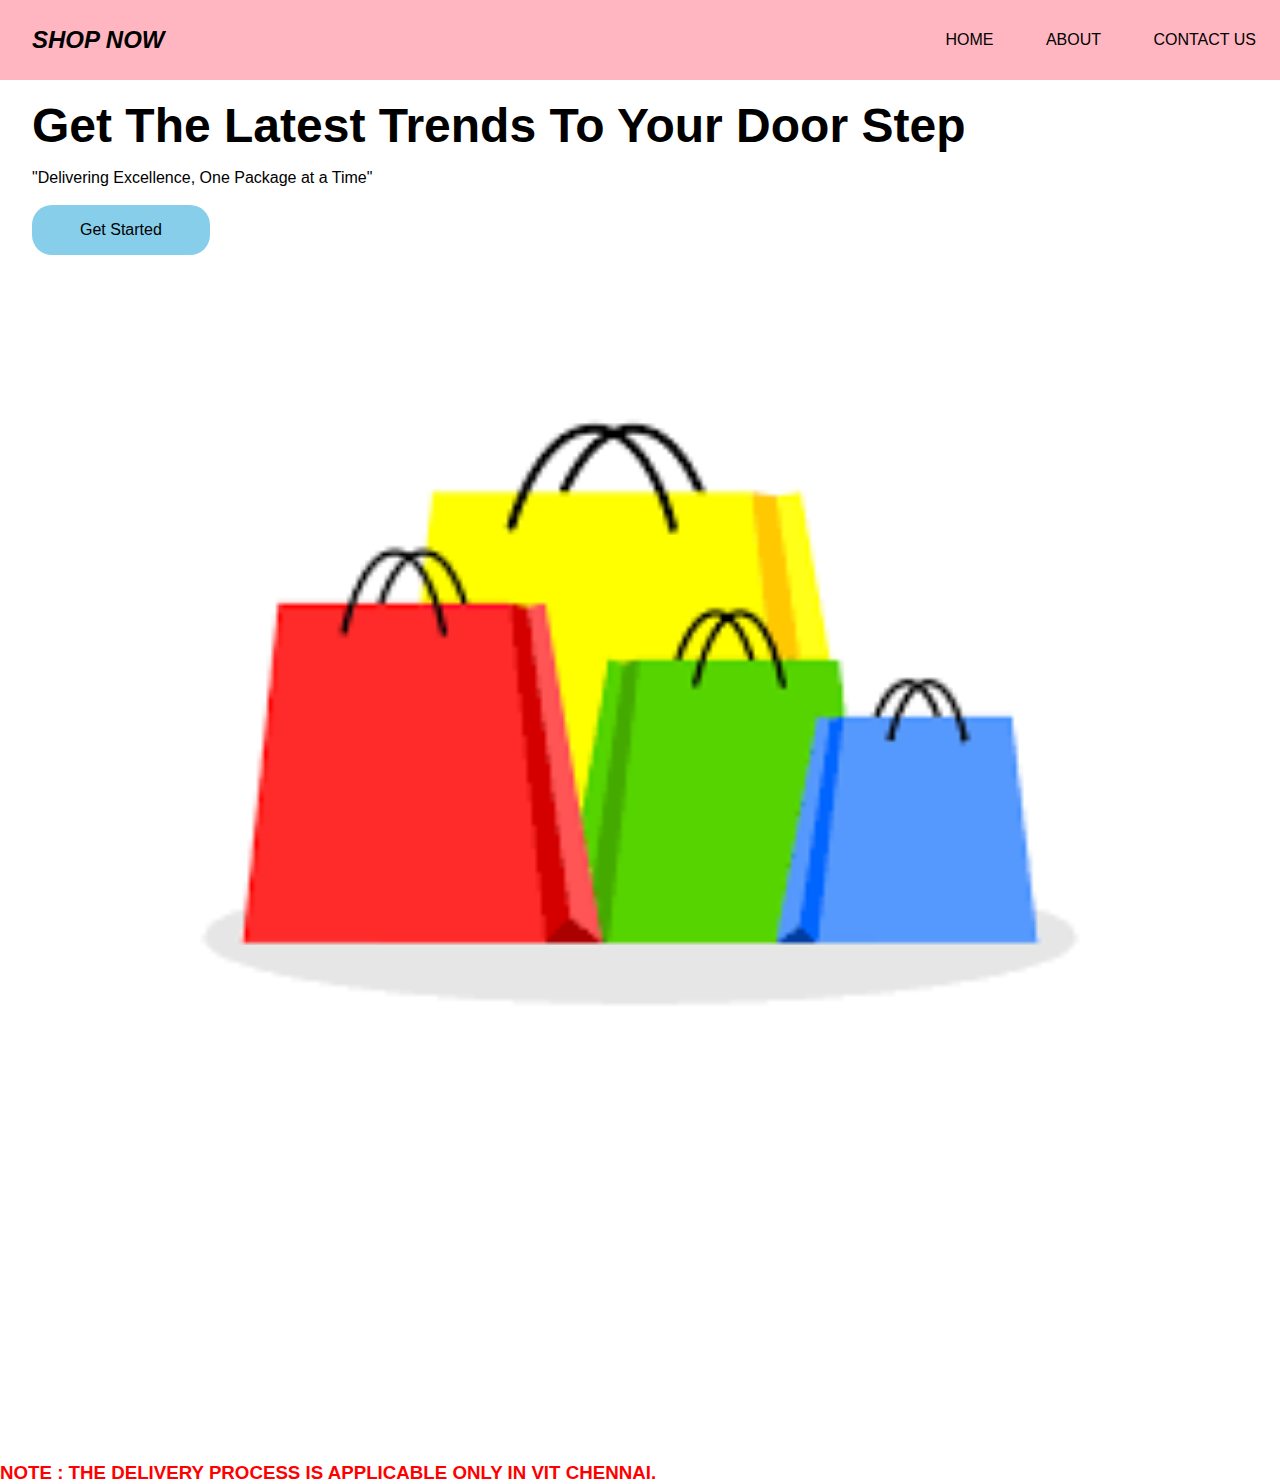
<file: index.html>
<!DOCTYPE html>
<html lang="en">
<head>
    <meta charset="UTF-8">
    <meta name="viewport" content="width=device-width,initial-scaled=1.0">
    <title>INDEX</title>
    <link rel="stylesheet" href="style.css"/>
</head>
<body>
    <nav>
        <div class="logo">SHOP NOW</div>
        <div class="nav-items">
            <a href="index.html">HOME</a>
            <a href="aboutus.html">ABOUT</a>
            <a href="contact.html">CONTACT US</a>
        </div>
    </nav>
    <font color="white">TELUGU VALLU</font></br>
    <section class="hero">
        <div class="hero-container">
            <div class="column-left">
                <h1>Get The Latest Trends To Your Door Step</h1>
                <p>"Delivering Excellence, One Package at a Time"</p>
                <font color="white">TELUGU VALLU</font>
                <a href="login.html">
                <button>Get Started</button></a>
                </div>
            </div>
            <div class="column-right">
                <img src="[data-uri]"
                class="hero-image">
            </div>
        </div>
    </section>
    <font color="white">TELUGU VALLU</font></br>
    <font color="white">TELUGU VALLU</font></br>
    <font color="white">TELUGU VALLU</font></br>
    <font color="white">TELUGU VALLU</font></br>
    <font color="white">TELUGU VALLU</font></br>
    <font color="white">TELUGU VALLU</font></br>
    <font color="white">TELUGU VALLU</font></br>
    <font color="white">TELUGU VALLU</font></br>
    <font color="white">TELUGU VALLU</font></br>
    <font color="white">TELUGU VALLU</font></br>
    <font color="white">TELUGU VALLU</font></br>
    <font color="white">TELUGU VALLU</font></br>
    <font color="white">TELUGU VALLU</font></br>
    <font color="white">TELUGU VALLU</font></br>
    <font color="white">TELUGU VALLU</font></br>
    <font color="white">TELUGU VALLU</font></br>
    <h3><font color="red">NOTE : THE DELIVERY PROCESS IS APPLICABLE ONLY IN VIT CHENNAI.</font></h3>
</body>
</html>
</file>
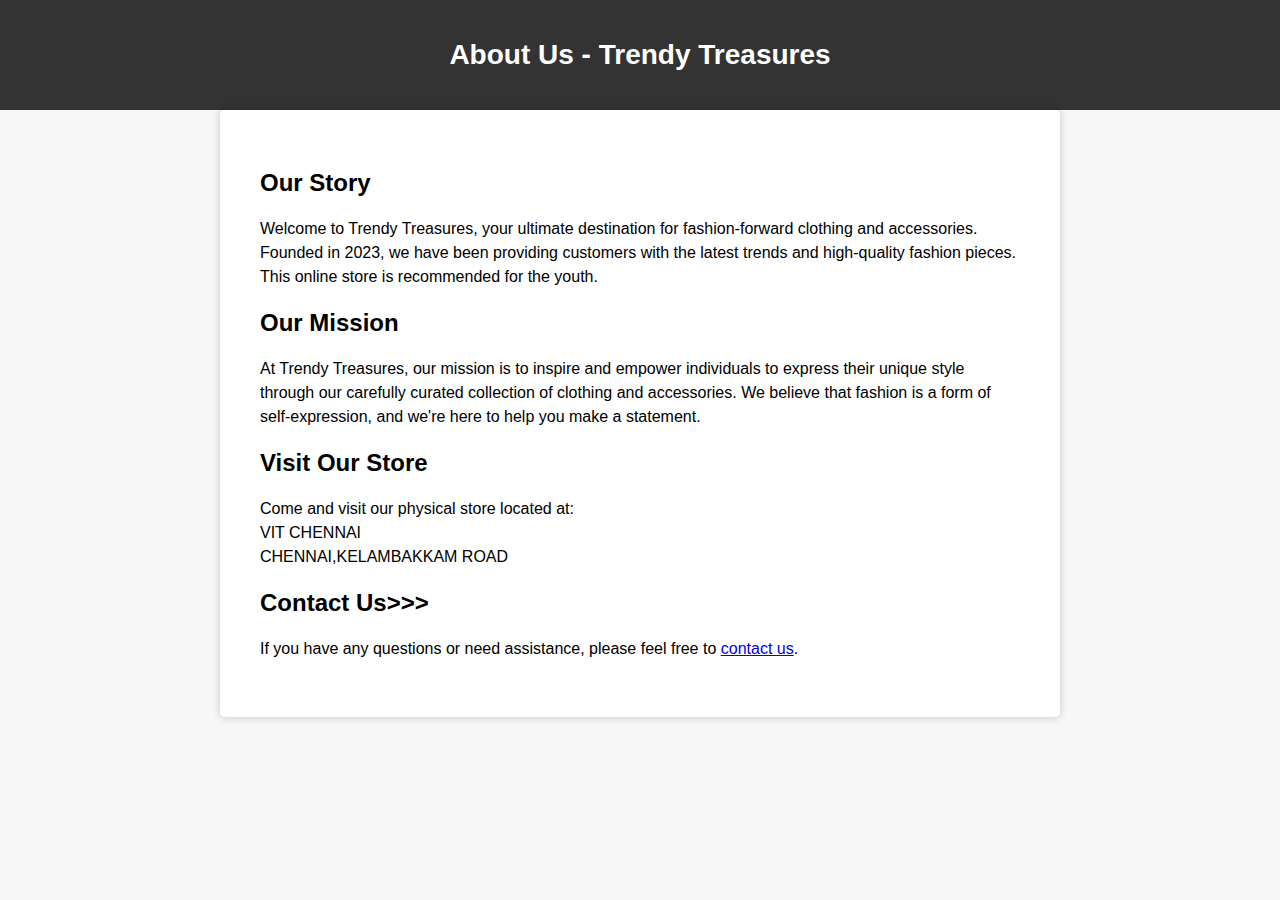
<file: aboutus.html>
<!DOCTYPE html>
<html>
<head>
    <meta charset="UTF-8">
    <title>About Us - Trendy Treasures</title>
    <style>
        body {
            font-family: Arial, sans-serif;
            background-color: #f7f7f7;
            margin: 0;
            padding: 0;
        }
        header {
            background-color: #333;
            color: #fff;
            text-align: center;
            padding: 20px;
        }
        h1 {
            font-size: 28px;
        }
        .container {
            max-width: 800px;
            margin: 0 auto;
            padding: 20px;
            background-color: #fff;
            border-radius: 5px;
            box-shadow: 0 0 10px rgba(0, 0, 0, 0.2);
        }
        .content {
            padding: 20px;
        }
        img {
            max-width: 100%;
            height: auto;
        }
        p {
            font-size: 16px;
            line-height: 1.5;
        }
    </style>
</head>
<body>
    <header>
        <h1>About Us - Trendy Treasures</h1>
    </header>
    <div class="container">
        <div class="content">
            <h2>Our Story</h2>
            <p>
                Welcome to Trendy Treasures, your ultimate destination for fashion-forward clothing and accessories. 
                Founded in 2023, we have been providing customers with the latest trends and high-quality fashion pieces.
                This online store is recommended for the youth.
            </p>

            <h2>Our Mission</h2>
            <p>
                At Trendy Treasures, our mission is to inspire and empower individuals to express their unique style 
                through our carefully curated collection of clothing and accessories. We believe that fashion is a form 
                of self-expression, and we're here to help you make a statement.
            </p>

            <h2>Visit Our Store</h2>
            <p>
                Come and visit our physical store located at:
                <br>
                VIT CHENNAI
                <br>
                CHENNAI,KELAMBAKKAM ROAD
            </p>

            <h2>Contact Us>>></h2>
            <p>
                If you have any questions or need assistance, please feel free to <a href="contact.html">contact us</a>.
            </p>
        </div>
    </div>
</body>
</html>
</file>
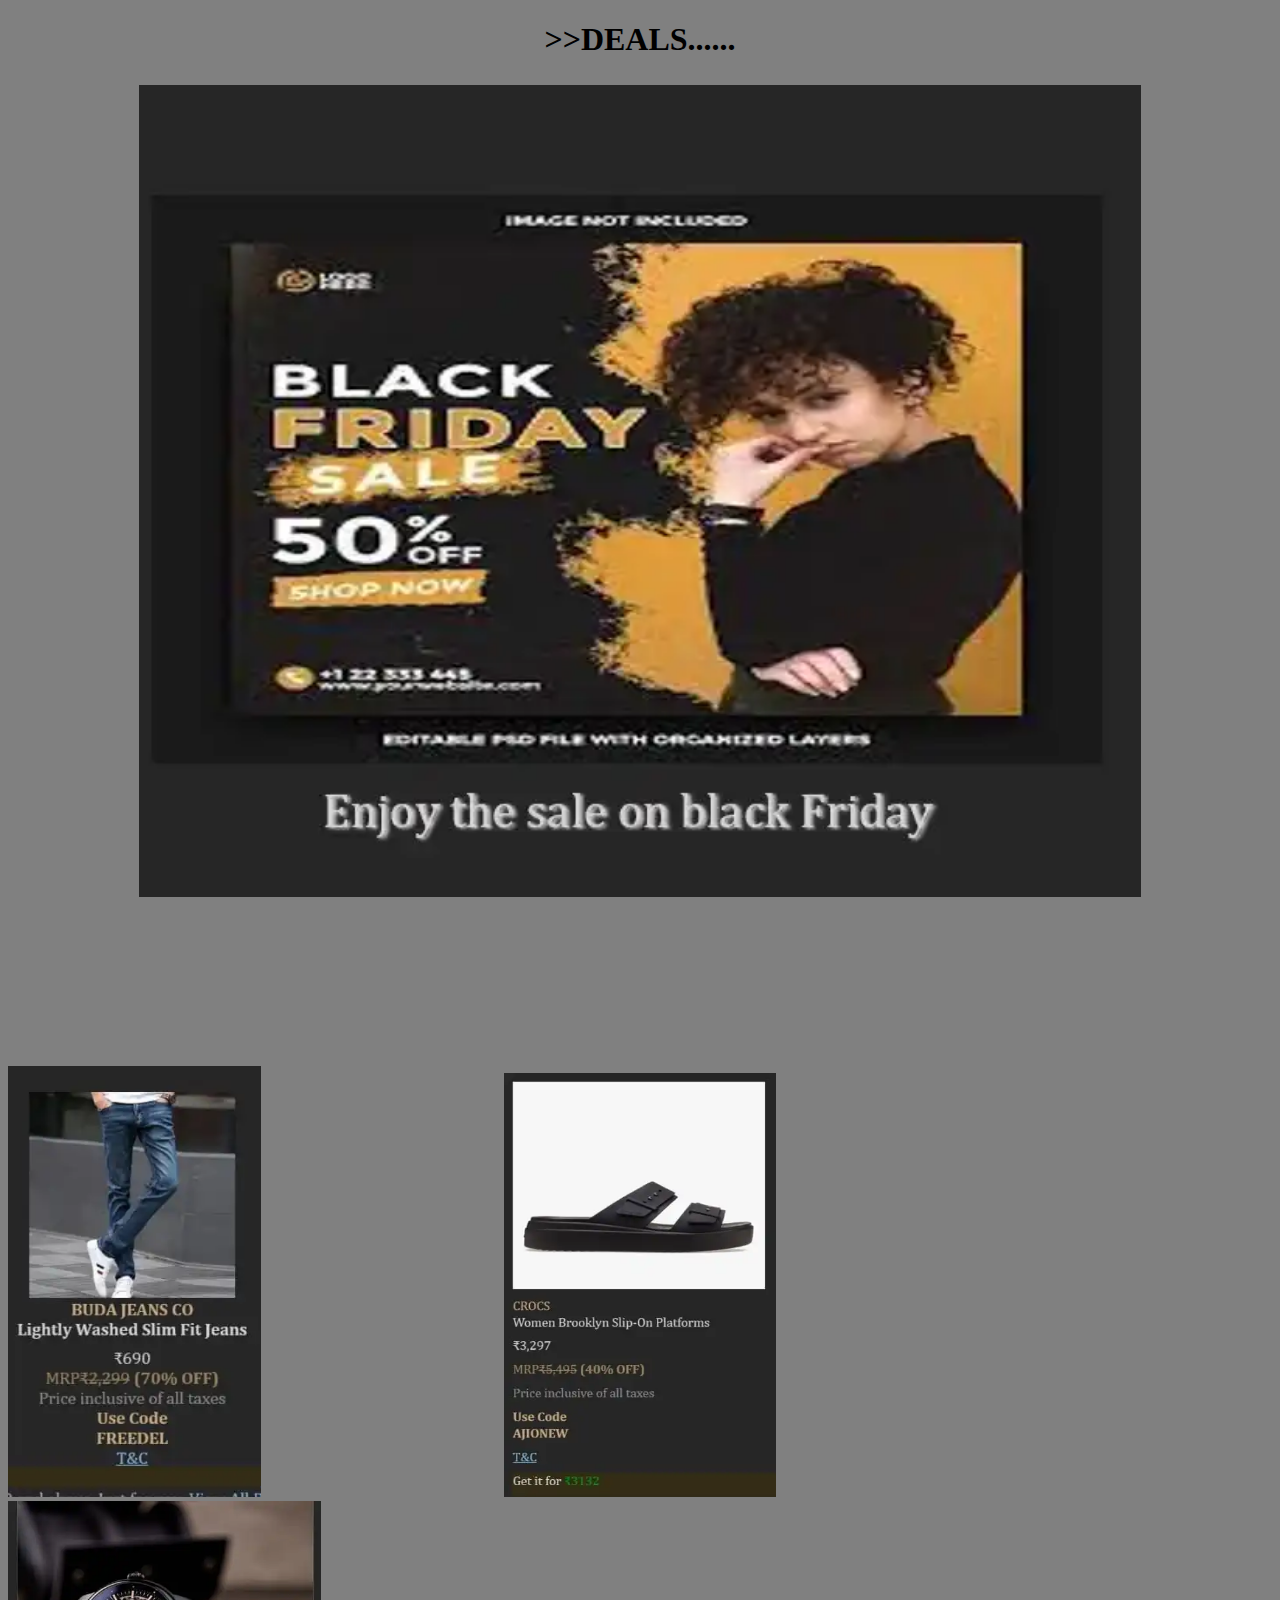
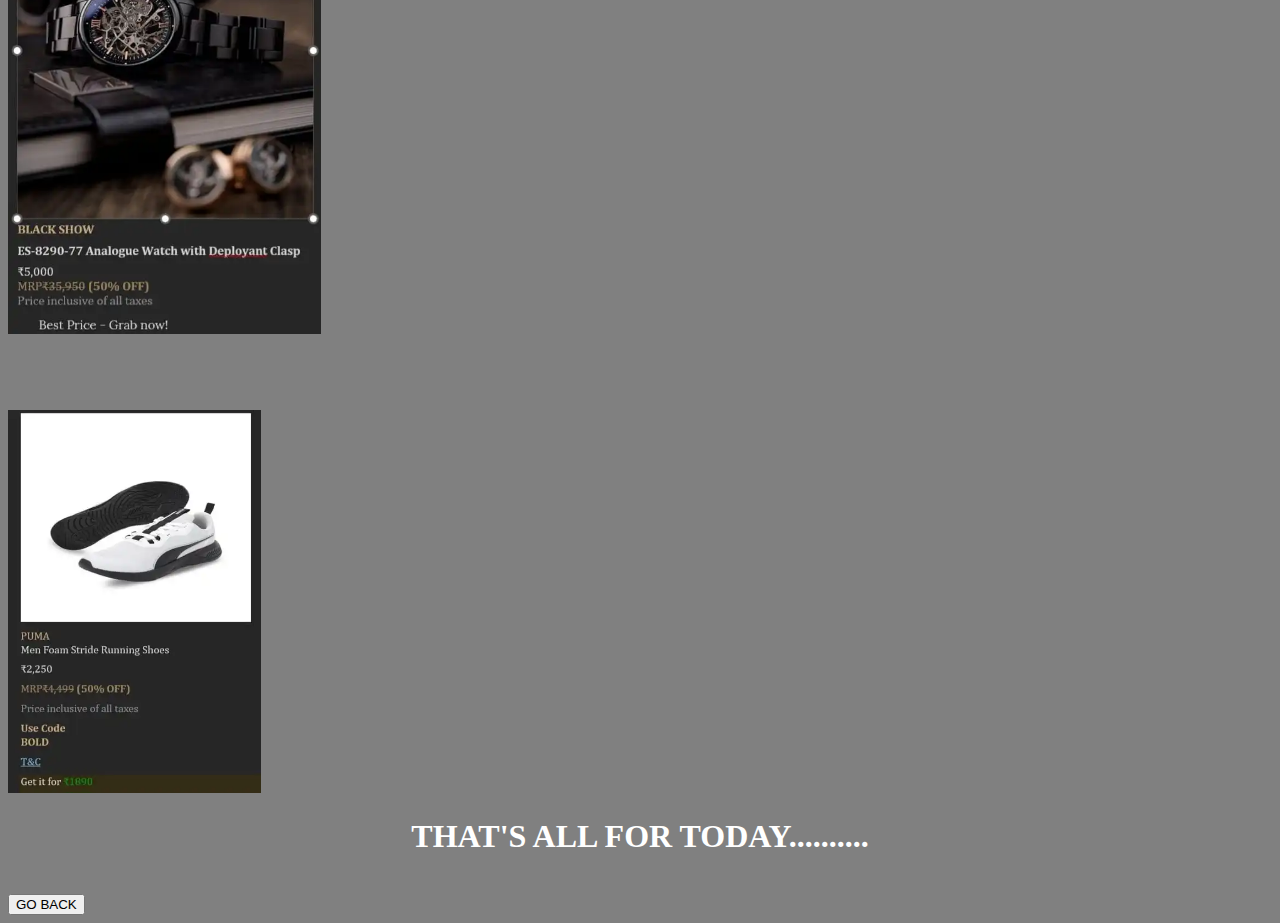
<file: deals.html>
<!DOCTYPE html>
<html lang="en">
<head>
    <meta charset="UTF-8">
    <meta name="viewport" content="width=device-width, initial-scale=1.0">
    <title>DEALS</title>
    <style>
        /* CSS styles */
        .slider-frame {
            width: 80%; /* Adjust the width of the slider frame */
            margin: 0 auto; /* Center the slider */
            overflow: hidden;
        }

        .slide-images {
            display: flex;
            transition: transform 0.5s ease-in-out;
        }

        .img-container {
            flex: 0 0 100%; /* Each image takes the full width of the slider */
            box-sizing: border-box;
            padding: 5px; /* Add padding between images */
        }

        .img-container img {
            width: 100%; /* Make images fill their container */
            height: auto;
            max-width: 100%; /* Ensure images don't exceed their container */
            display: block; /* Remove default image spacing */
        }

        h1 {
            text-align: center; /* Center-align the heading */
        }
    </style>
</head>
<body style="background-color: grey;">
    <h1>>>DEALS......</h1>
    <div class="slider-frame">
        <div class="slide-images">
            <div class="img-container">
                <img src="[data-uri]">
            </div>
            <div class="img-container">
                <img src="[data-uri]">
            </div>
            <div class="img-container">
                <img src="[data-uri]">
            </div>
            <div class="img-container">
                <img src="[data-uri]">
            </div>
        </div>
    </div>

    <script>
        // JavaScript code (remains unchanged)
        const slideImages = document.querySelector('.slide-images');
        const slides = document.querySelectorAll('.img-container');
        const slideWidth = slides[0].clientWidth;
        let counter = 0;

        function slide() {
            counter++;
            slideImages.style.transition = 'transform 0.5s ease-in-out';
            slideImages.style.transform = `translateX(${-counter * slideWidth}px)`;
        }

        setInterval(() => {
            if (counter >= slides.length - 1) {
                counter = 0;
                slideImages.style.transition = 'none';
                slideImages.style.transform = `translateX(0)`;
                setTimeout(() => {
                    slide();
                }, 100);
            } else {
                slide();
            }
        }, 3000); // Adjust the interval for slide transition (in milliseconds)
    </script>
    <font color="grey">TELUGU VALLU</font></br>
    <font color="grey">TELUGU VALLU</font></br>
    <font color="grey">TELUGU VALLU</font></br>
    
   
    <a href="beforegoogleform.html">
        <img src="[data-uri]" alt="Mountains" style="width: 20%"></a><font color="grey">TELUGU VALLU</font><font color="grey">TELUGU VALLU</font>
        <a href="beforegoogleform.html">
            <img src="[data-uri]" alt="Mountains" style="width: 21.5%"></a><font color="grey">TELUGU VALLU</font><font color="grey">TELUGU VALLU</font>
            <a href="beforegoogleform.html">
                <img src="[data-uri]" alt="Mountains" style="width: 24.8%"></a></br>
                <font color="grey">TELUGU VALLU</font></br>
                <font color="grey">TELUGU VALLU</font></br>
                <font color="grey">TELUGU VALLU</font></br>
                <font color="grey">TELUGU VALLU</font></br>
                <a href="beforegoogleform.html">
                    <img src="[data-uri]" alt="Mountains" style="width: 20%"></a></br>
                    <h1><font color="white">THAT'S ALL FOR TODAY..........</font></h1></br>
                    <a href="shoppage.html">
                        <button>GO BACK</button>
                    </a>

                
</body>
</html>
</file>
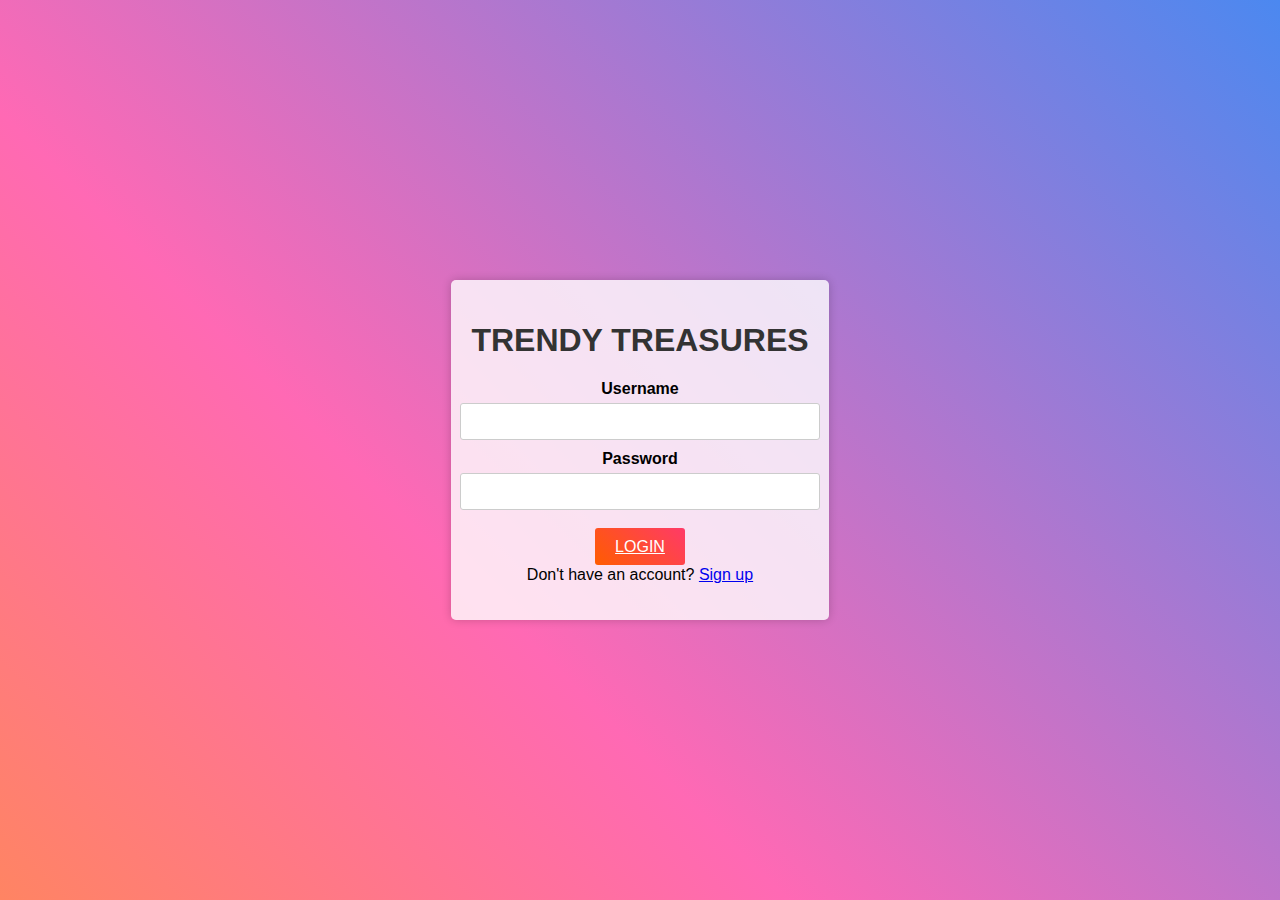
<file: login.html>
<!DOCTYPE html>
<html>
<head>
    <title>TRENDY TREASURES Login</title>
    <meta name="viewport" content="width=device-width, initial-scale=1">
    <style>
        body {
            font-family: Arial, sans-serif;
            background: linear-gradient(45deg, #ff6347, #ffa500, #ff69b4, #1e90ff, #4caf50, #ff1493);
            background-size: 400% 400%;
            animation: gradientAnimation 10s ease infinite;
            display: flex;
            justify-content: center;
            align-items: center;
            height: 100vh;
            margin: 0;
        }

        @keyframes gradientAnimation {
            0% {
                background-position: 0% 50%;
            }
            50% {
                background-position: 100% 50%;
            }
            100% {
                background-position: 0% 50%;
            }
        }

        .login-container {
            max-width: 80%;
            padding: 20px;
            background-color: rgba(255, 255, 255, 0.8);
            border-radius: 5px;
            box-shadow: 0 0 10px rgba(0, 0, 0, 0.2);
            text-align: center;
        }

        h1 {
            color: #333;
        }

        .input-group {
            display: flex;
            flex-direction: column;
            align-items: center;
        }

        .input-group label {
            display: block;
            font-weight: bold;
        }

        .input-group input {
            width: 100%;
            padding: 10px;
            margin-top: 5px;
            margin-bottom: 10px;
            border: 1px solid #ccc;
            border-radius: 3px;
        }

        .btn {
            background: linear-gradient(45deg, #ff5c00, #ff3a68);
            color: #fff;
            padding: 10px 20px;
            border: none;
            border-radius: 3px;
            cursor: pointer;
            transition: background 0.3s;
        }

        .btn:hover {
            background: linear-gradient(45deg, #ff3a68, #ff5c00);
        }

        .signup-link {
            margin-top: 10px;
        }

        @media (max-width: 768px) {
            .login-container {
                max-width: 100%;
            }
        }
    </style>
</head>
<body>
    <div class="login-container">
        <h1>TRENDY TREASURES</h1>
        <form>
            <div class="input-group">
                <label for="username">Username</label>
                <input type="text" id="username" name="username" required>
            </div>

            <div class="input-group">
                <label for="password">Password</label>
                <input type="password" id="password" name="password" required>
            </div>
            <font color="white">..........</font></br>

            <div class="btn-container">
                <a href="shoppage.html" class="btn" target="_blank">LOGIN</a>
            </div>
            

            <p class="signup-link">Don't have an account? <a href="signup.html">Sign up</a></p>
        </form>
    </div>
</body>
</html>
</file>
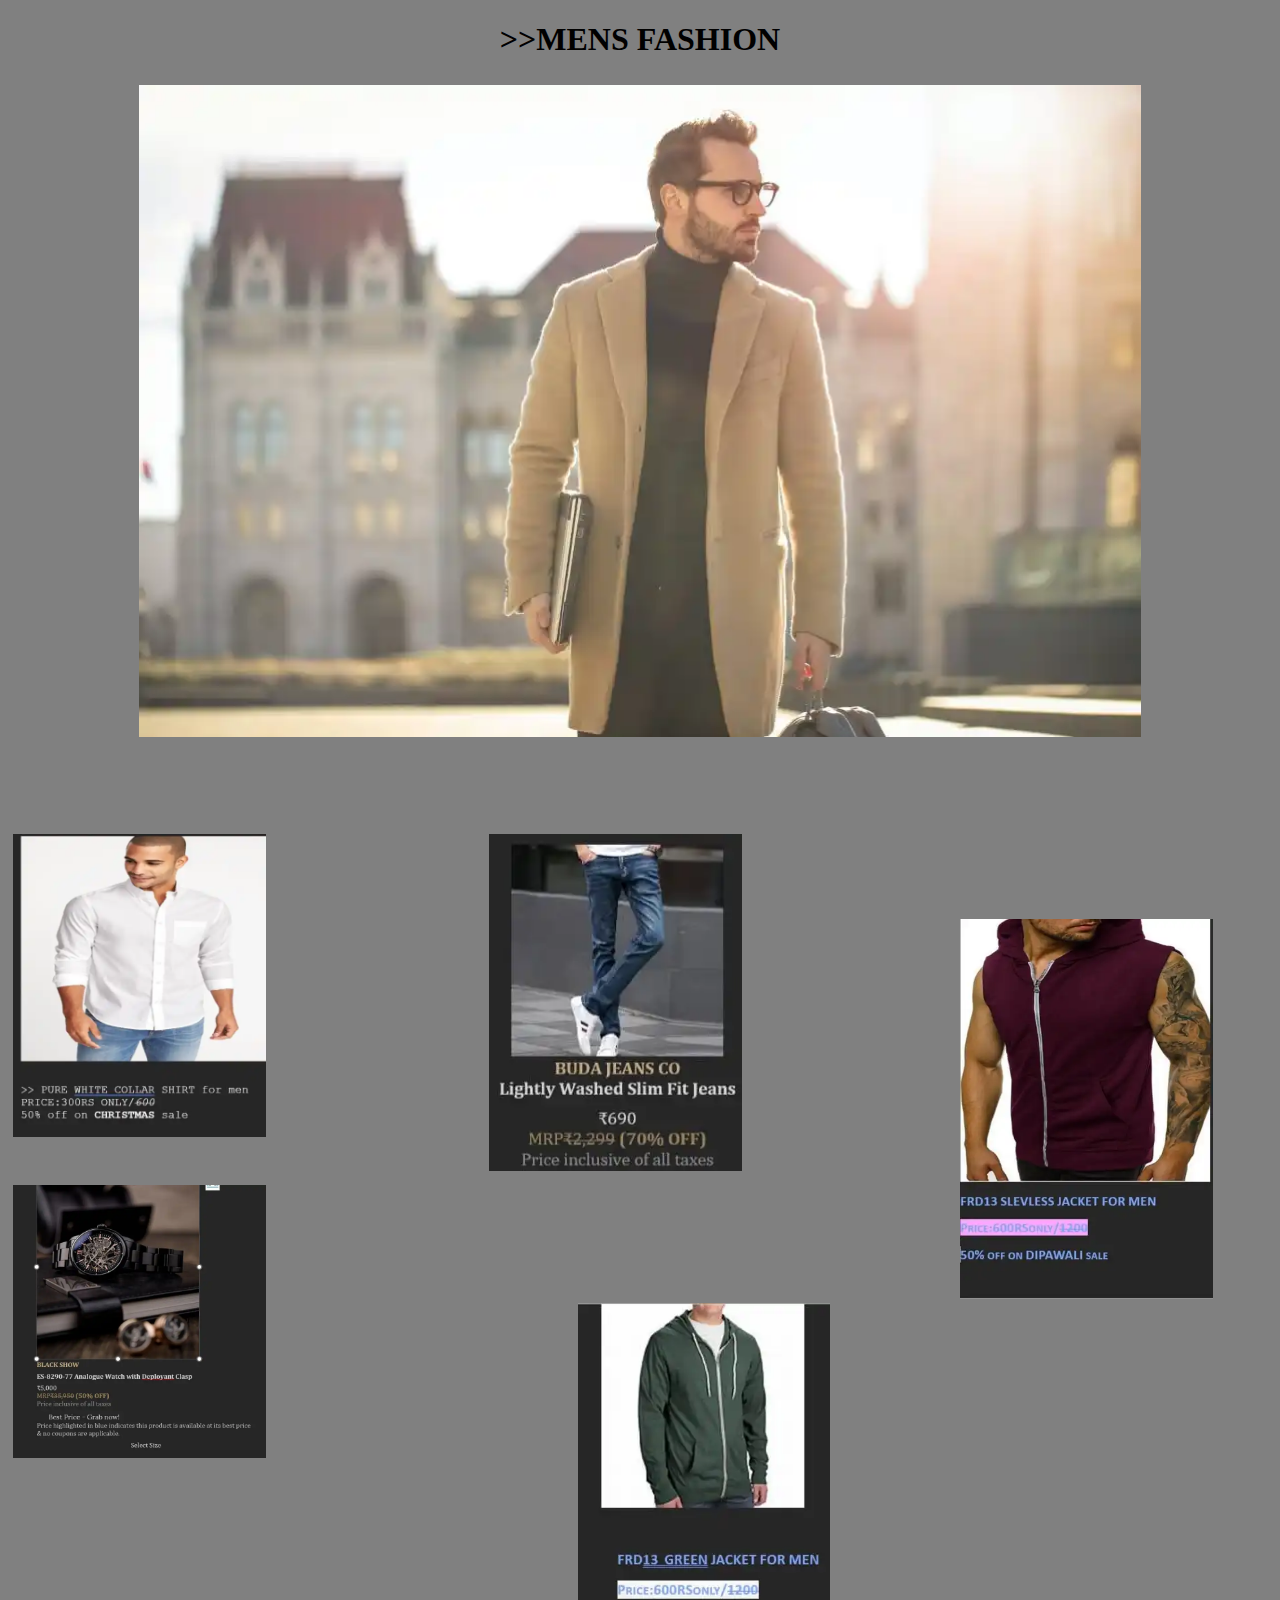
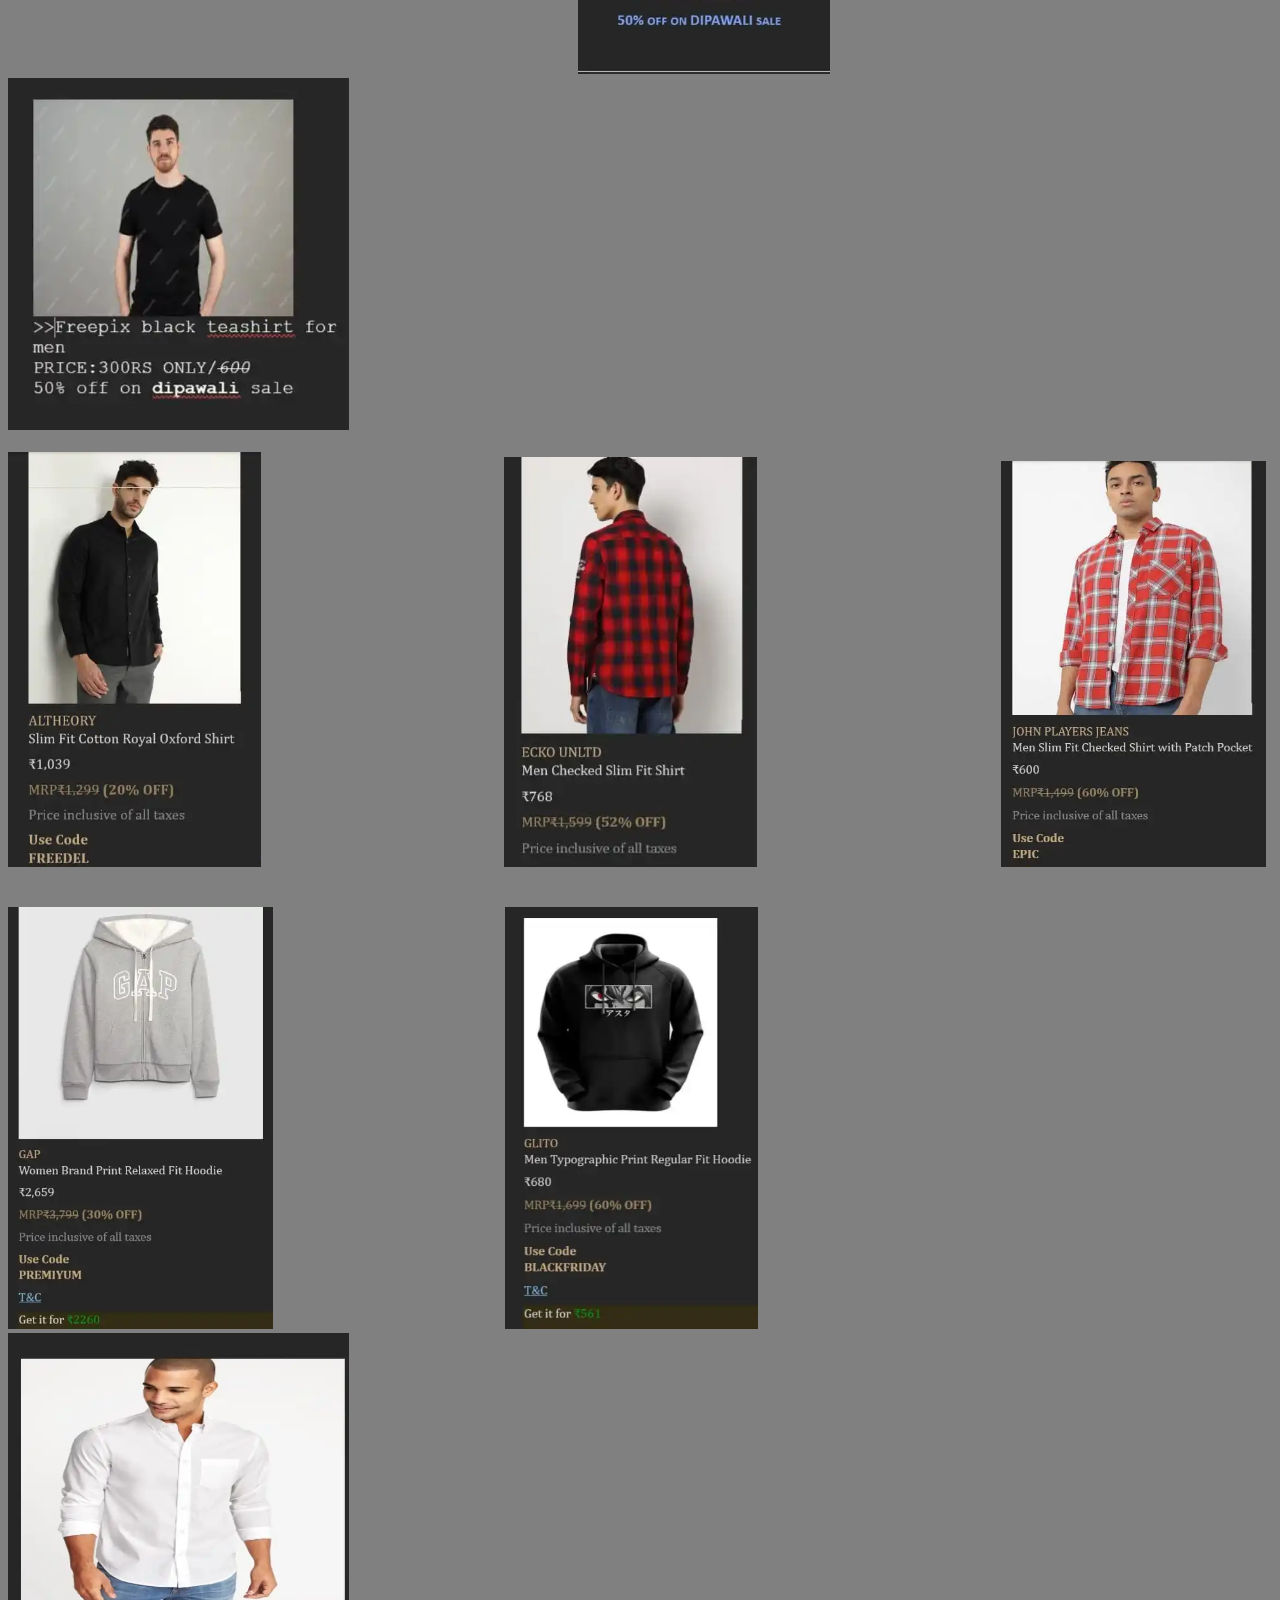
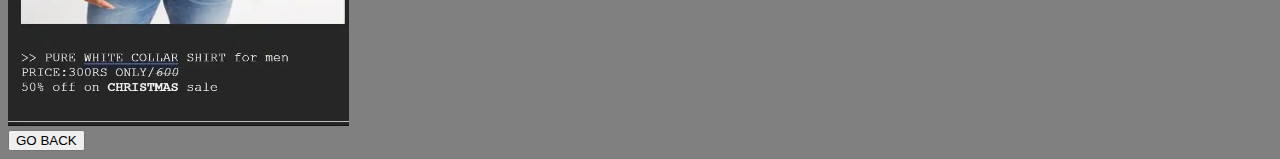
<file: mens.html>
<!DOCTYPE html>
<html lang="en">
<head>
    <meta charset="UTF-8">
    <meta name="viewport" content="width=device-width, initial-scale=1.0">
    <title>MENS</title>
    <link rel="stylesheet" href="testings.css"/>
    <style>
        /* CSS styles */
        .slider-frame {
            width: 80%; /* Adjust the width of the slider frame */
            margin: 0 auto; /* Center the slider */
            overflow: hidden;
        }

        .slide-images {
            display: flex;
            transition: transform 0.5s ease-in-out;
        }

        .img-container {
            flex: 0 0 100%; /* Each image takes the full width of the slider */
            box-sizing: border-box;
            padding: 5px; /* Add padding between images */
        }

        .img-container img {
            width: 100%; /* Make images fill their container */
            height: auto;
            max-width: 100%; /* Ensure images don't exceed their container */
            display: block; /* Remove default image spacing */
        }

        h1 {
            text-align: center; /* Center-align the heading */
        }
    </style>
</head>
<body style="background-color: grey;">
    <h1>>>MENS FASHION</h1>
    <div class="slider-frame">
        <div class="slide-images">
            <div class="img-container">
                <img src="[data-uri]">
            </div>
            <div class="img-container">
                <img src="[data-uri]">
            </div>
            <div class="img-container">
                <img src="[data-uri]">
            </div>
            <div class="img-container">
                <img src="[data-uri]">
            </div>
        </div>
    </div>

    <script>
        // JavaScript code (remains unchanged)
        const slideImages = document.querySelector('.slide-images');
        const slides = document.querySelectorAll('.img-container');
        const slideWidth = slides[0].clientWidth;
        let counter = 0;

        function slide() {
            counter++;
            slideImages.style.transition = 'transform 0.5s ease-in-out';
            slideImages.style.transform = `translateX(${-counter * slideWidth}px)`;
        }

        setInterval(() => {
            if (counter >= slides.length - 1) {
                counter = 0;
                slideImages.style.transition = 'none';
                slideImages.style.transform = `translateX(0)`;
                setTimeout(() => {
                    slide();
                }, 100);
            } else {
                slide();
            }
        }, 3000); // Adjust the interval for slide transition (in milliseconds)
    </script>
    <font color="grey">TELUGU VALLU</font></br>
    <font color="grey">TELUGU VALLU</font></br>
    <font color="grey">TELUGU VALLU</font></br>
    <font color="grey">TELUGU VALLU</font></br>
    <div class="row">
        <div class="column">
            <a href="beforegoogleform.html">
          <img src="[data-uri]" alt="Snow" style="width:80%"></a>
        </div>
        <div class="column">
            <a href="beforegoogleform.html">
          <img src="[data-uri]" alt="Forest" style="width:80%"></a>
        </div>
        <div class="column">
            <a href="beforegoogleform.html">
          <img src="[data-uri]" alt="Mountains" style="width:80%"></a>
        </div>
      </div>
      <font color="grey">TELUGU VALLU</font></br>
      <font color="grey">TELUGU VALLU</font></br>
      <font color="grey">TELUGU VALLU</font></br>
      <font color="grey">TELUGU VALLU</font></br>
      <font color="grey">TELUGU VALLU</font></br>
      <a href="beforegoogleform.html">
<img src="[data-uri]" alt="Mountains" style="width:20%"></a><font color="grey">TELUGU VALLU</font><font color="grey">TELUGU VALLU</font>
<a href="beforegoogleform.html">
    <img src="[data-uri]"  alt="Mountains" style="width:20%"></a><font color="grey">TELUGU VALLU</font><font color="grey">TELUGU VALLU</font>
<a href="beforegoogleform.html">
    <img src="[data-uri]" alt="Mountains" style="width:27%"></a>
    <font color="grey">TELUGU VALLU</font></br>
    <font color="grey">TELUGU VALLU</font></br>
    <a href="beforegoogleform.html">
        <img src="[data-uri]" alt="Mountains" style="width:20%"></a><font color="grey">TELUGU VALLU</font><font color="grey">TELUGU VALLU</font>
        <a href="beforegoogleform.html">
            <img src="[data-uri]" alt="Mountains" style="width:20%"></a><font color="grey">TELUGU VALLU</font><font color="grey">TELUGU VALLU</font>
            <a href="beforegoogleform.html">
                <img src="[data-uri]" alt="Mountains" style="width:21%"></a></br>
                <font color="grey">TELUGU VALLU</font></br>
                <font color="grey">TELUGU VALLU</font></br>


                  
                <a href="beforegoogleform.html">
                    <img src="[data-uri]" alt="Mountains" style="width:21%"></a><font color="grey">TELUGU VALLU</font><font color="grey">TELUGU VALL</font>

                    <a href="beforegoogleform.html">
                        <img src="[data-uri]" alt="Mountains" style="width:20%"></a><font color="grey">TELUGU VALL</font><font color="grey">TELUGU VALLUU</font>

                        <a href="beforegoogleform.html">
                            <img src="[data-uri]" alt="Mountains" style="width:27%">
                        </a></br>
                        <a href="shoppage.html">
                            <button>GO BACK</button>
                        </a>
</body>
</html>
</file>
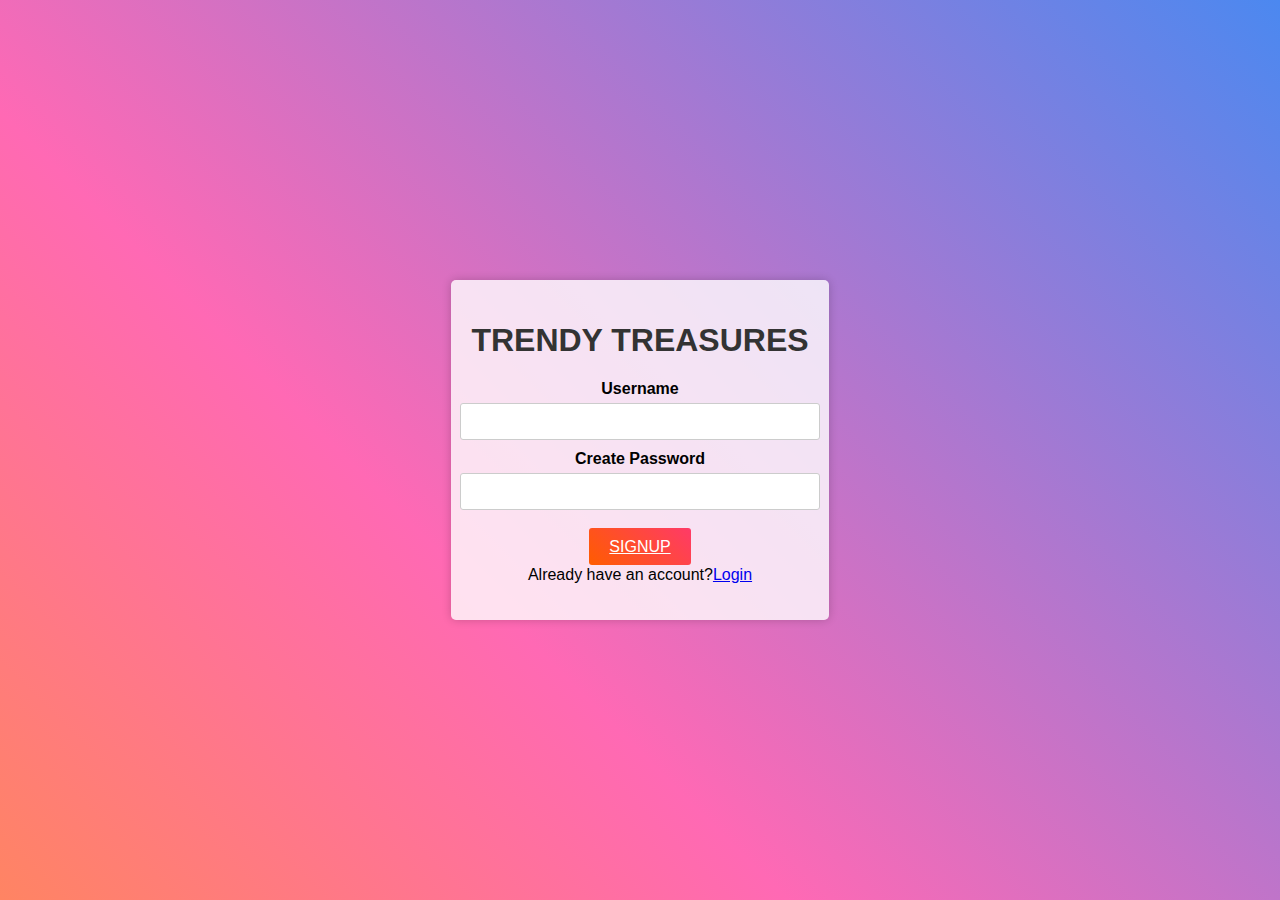
<file: signup.html>
<!DOCTYPE html>
<html>
<head>
    <title>TRENDY TREASURES signup</title>
    <meta name="viewport" content="width=device-width, initial-scale=1">
    <style>
        body {
            font-family: Arial, sans-serif;
            background: linear-gradient(45deg, #ff6347, #ffa500, #ff69b4, #1e90ff, #4caf50, #ff1493);
            background-size: 400% 400%;
            animation: gradientAnimation 10s ease infinite;
            display: flex;
            justify-content: center;
            align-items: center;
            height: 100vh;
            margin: 0;
        }

        @keyframes gradientAnimation {
            0% {
                background-position: 0% 50%;
            }
            50% {
                background-position: 100% 50%;
            }
            100% {
                background-position: 0% 50%;
            }
        }

        .login-container {
            max-width: 80%;
            padding: 20px;
            background-color: rgba(255, 255, 255, 0.8);
            border-radius: 5px;
            box-shadow: 0 0 10px rgba(0, 0, 0, 0.2);
            text-align: center;
        }

        h1 {
            color: #333;
        }

        .input-group {
            display: flex;
            flex-direction: column;
            align-items: center;
        }

        .input-group label {
            display: block;
            font-weight: bold;
        }

        .input-group input {
            width: 100%;
            padding: 10px;
            margin-top: 5px;
            margin-bottom: 10px;
            border: 1px solid #ccc;
            border-radius: 3px;
        }

        .btn {
            background: linear-gradient(45deg, #ff5c00, #ff3a68);
            color: #fff;
            padding: 10px 20px;
            border: none;
            border-radius: 3px;
            cursor: pointer;
            transition: background 0.3s;
        }

        .btn:hover {
            background: linear-gradient(45deg, #ff3a68, #ff5c00);
        }

        .signup-link {
            margin-top: 10px;
        }

        @media (max-width: 768px) {
            .login-container {
                max-width: 100%;
            }
        }
    </style>
</head>
<body>
    <div class="login-container">
        <h1>TRENDY TREASURES</h1>
        <form>
            <div class="input-group">
                <label for="username">Username</label>
                <input type="text" id="username" name="username" required>
            </div>

            <div class="input-group">
                <label for="password">Create Password</label>
                <input type="text" id="password" name="password" required>
            </div>
            <font color="white">............</font></br>

            <div class="btn-container">
                <a href="signupsu.html" class="btn" target="_blank">SIGNUP</a>
            </div>

            <p class="signup-link">Already have an account?<a href="login.html">Login</a></p>
        </form>
    </div>
</body>
</html>
</file>
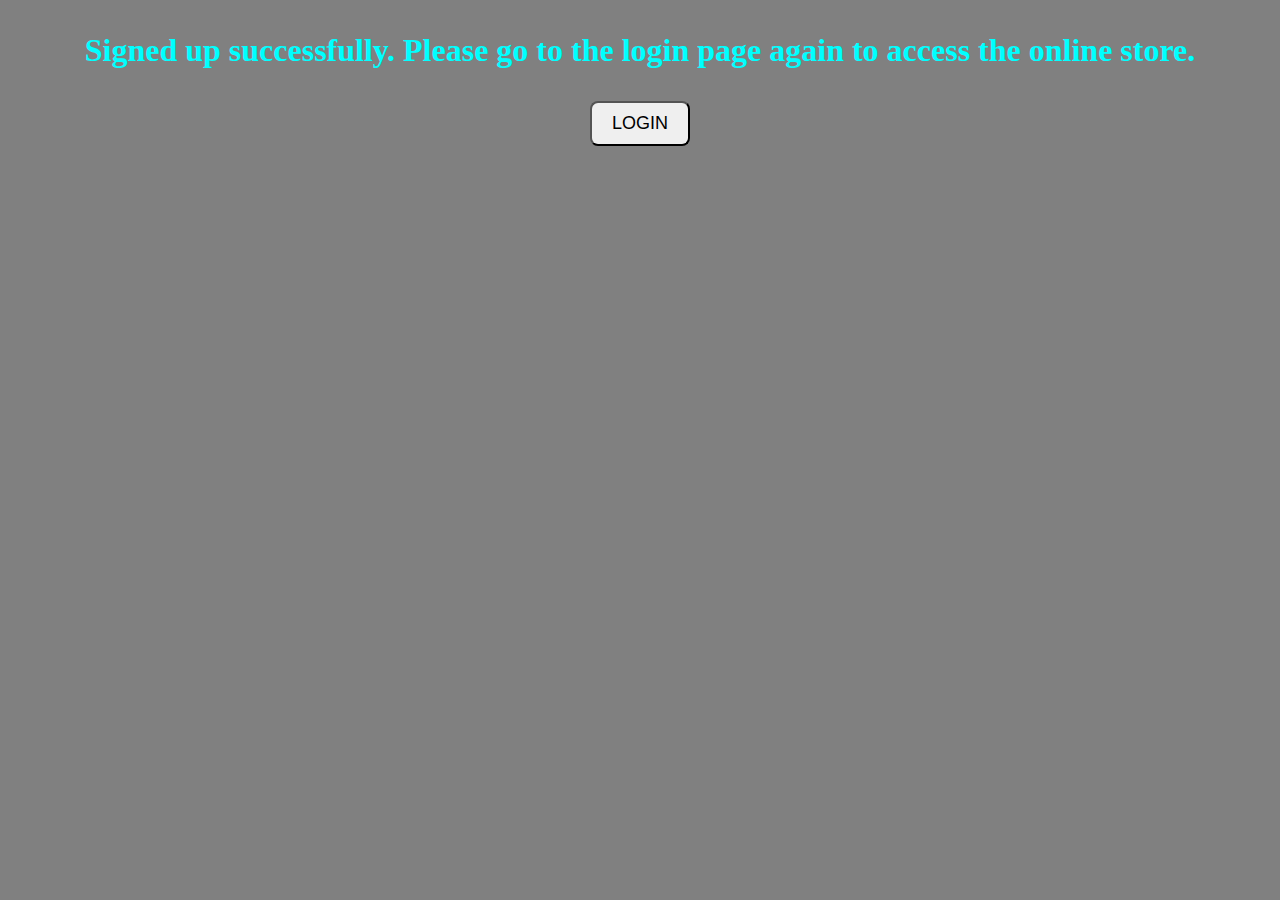
<file: signupsu.html>
<!DOCTYPE html>
<html lang="en">
<head>
    <meta charset="UTF-8">
    <meta name="viewport" content="width=device-width,initial-scale=1.0">
    <title>Signup success</title>
    <style>
        /* CSS for button */
        .but button {
            padding: 10px 20px; /* Adjust padding for larger size */
            font-size: 18px; /* Increase font size */
            border-radius: 8px; /* Rounded corners */
        }
    </style>
</head>
<body style="background-color: grey;">
    <center>
        <h1><p style="color: aqua;">Signed up successfully. Please go to the login page again to access the online store.</p></h1>
    </center>
    <div class="but" style="text-align: center;">
        <a href="login.html">
            <button>LOGIN</button>
        </a>
    </div>
</body>
</html>
</file>
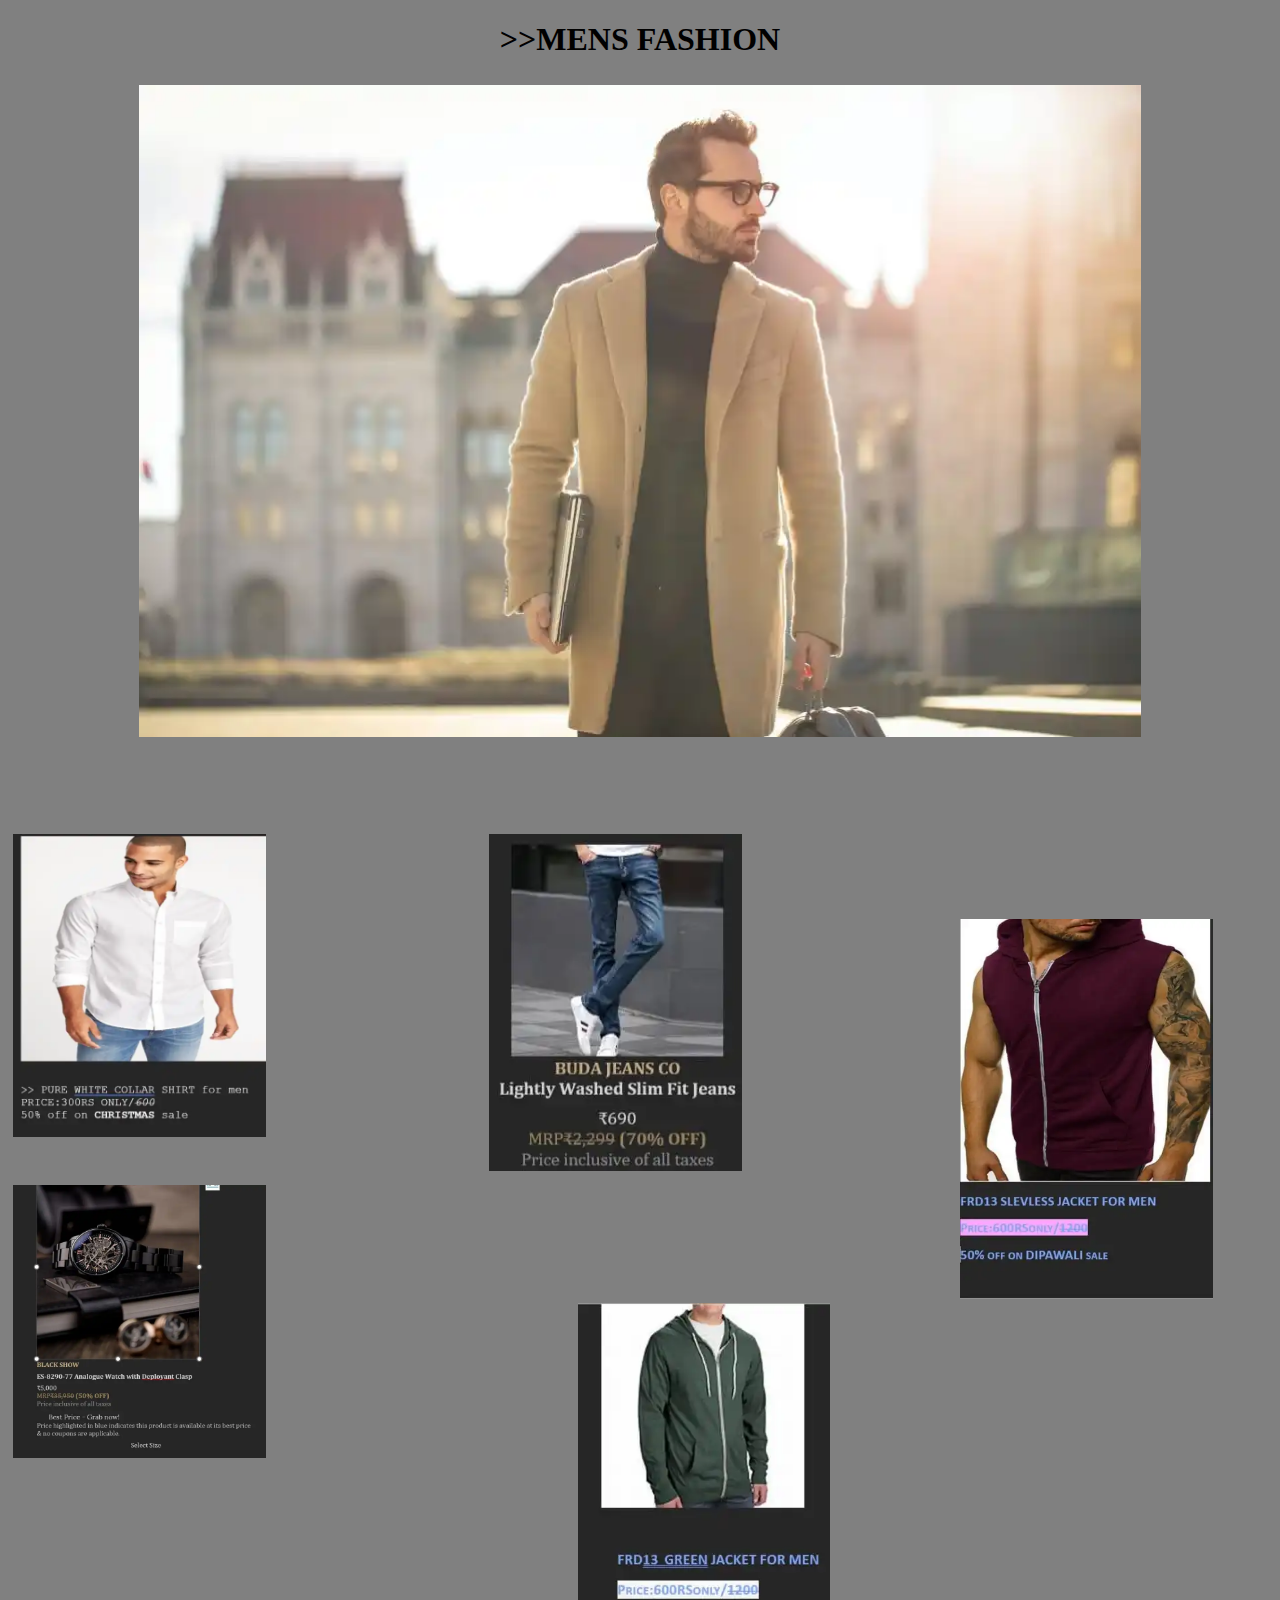
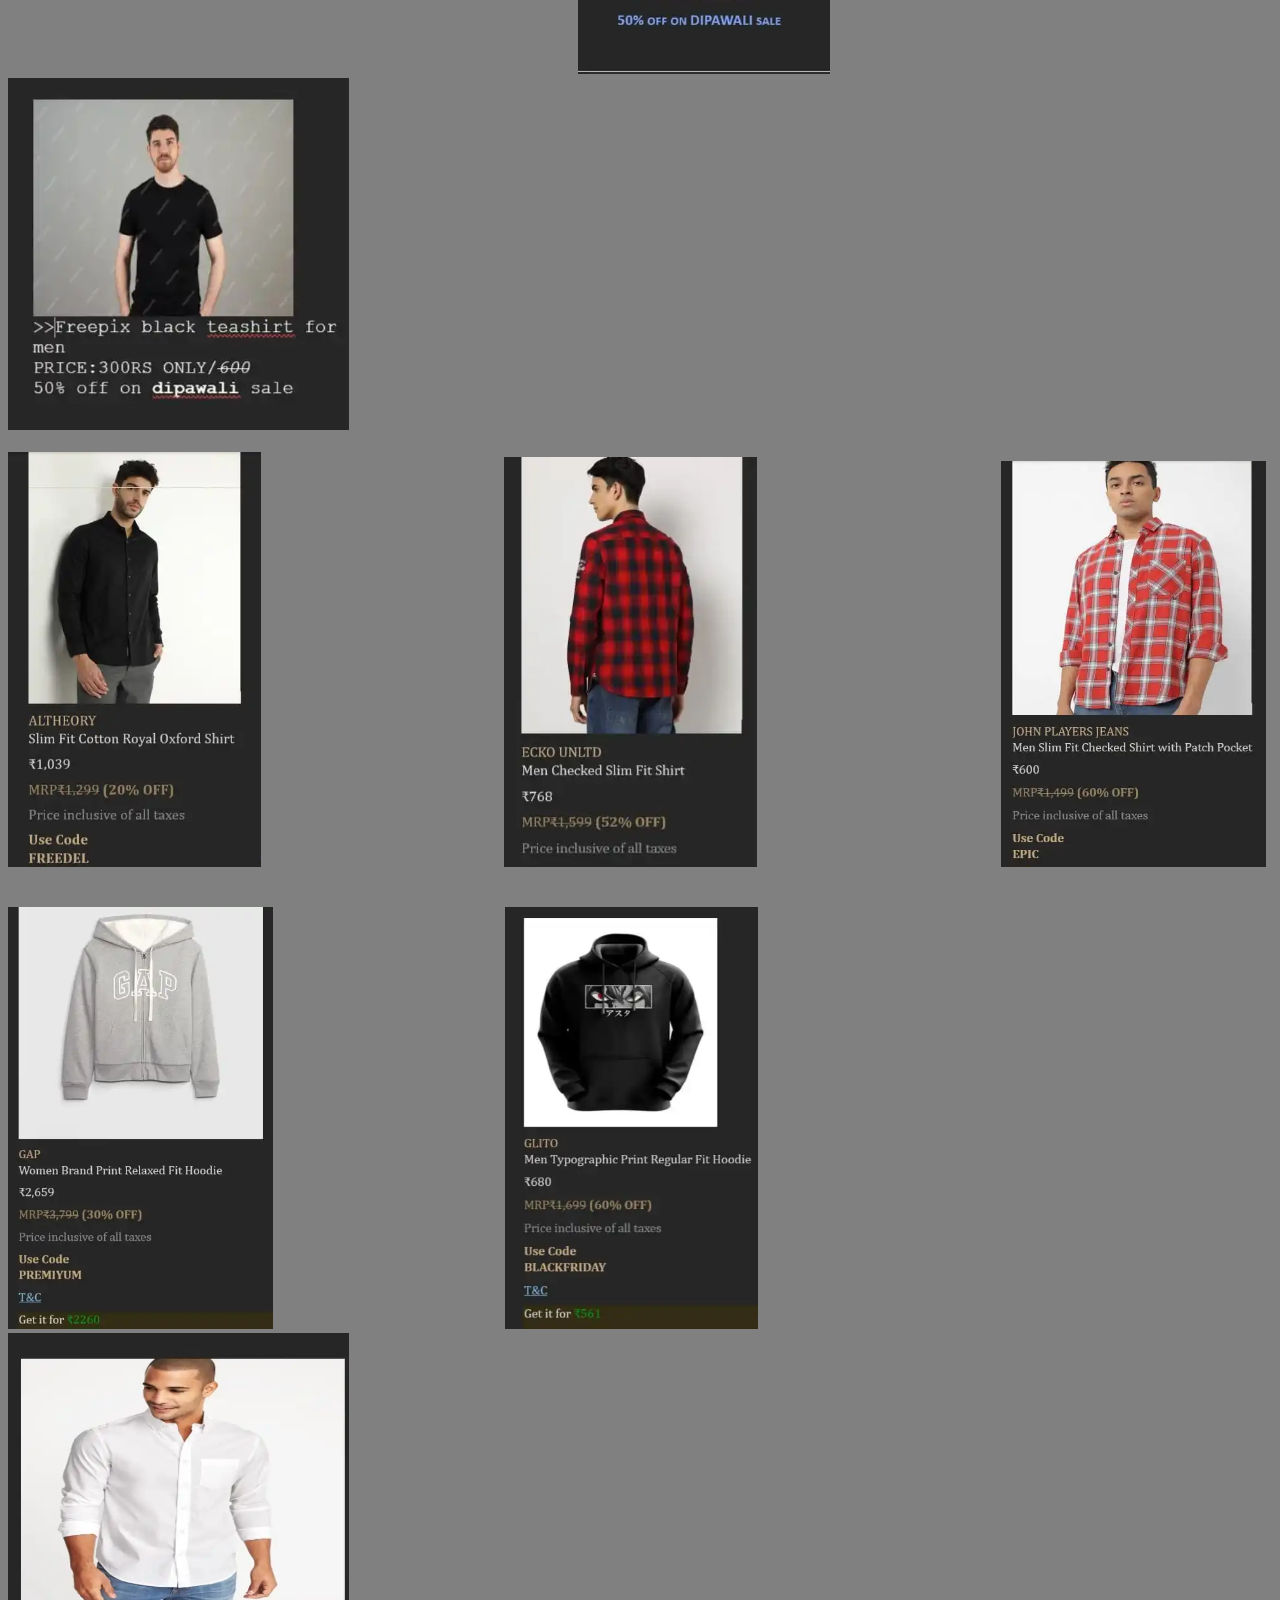
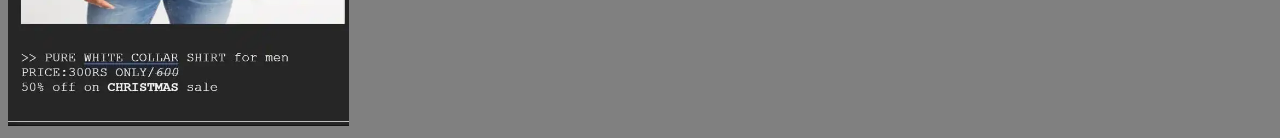
<file: testing.html>
<!DOCTYPE html>
<html lang="en">
<head>
    <meta charset="UTF-8">
    <meta name="viewport" content="width=device-width, initial-scale=1.0">
    <title>TESTING</title>
    <link rel="stylesheet" href="testings.css"/>
    <style>
        /* CSS styles */
        .slider-frame {
            width: 80%; /* Adjust the width of the slider frame */
            margin: 0 auto; /* Center the slider */
            overflow: hidden;
        }

        .slide-images {
            display: flex;
            transition: transform 0.5s ease-in-out;
        }

        .img-container {
            flex: 0 0 100%; /* Each image takes the full width of the slider */
            box-sizing: border-box;
            padding: 5px; /* Add padding between images */
        }

        .img-container img {
            width: 100%; /* Make images fill their container */
            height: auto;
            max-width: 100%; /* Ensure images don't exceed their container */
            display: block; /* Remove default image spacing */
        }

        h1 {
            text-align: center; /* Center-align the heading */
        }
    </style>
</head>
<body style="background-color: grey;"></body>
    <h1>>>MENS FASHION</h1>
    <div class="slider-frame">
        <div class="slide-images">
            <div class="img-container">
                <img src="[data-uri]">
            </div>
            <div class="img-container">
                <img src="[data-uri]">
            </div>
            <div class="img-container">
                <img src="[data-uri]">
            </div>
            <div class="img-container">
                <img src="[data-uri]">
            </div>
        </div>
    </div>

    <script>
        // JavaScript code (remains unchanged)
        const slideImages = document.querySelector('.slide-images');
        const slides = document.querySelectorAll('.img-container');
        const slideWidth = slides[0].clientWidth;
        let counter = 0;

        function slide() {
            counter++;
            slideImages.style.transition = 'transform 0.5s ease-in-out';
            slideImages.style.transform = `translateX(${-counter * slideWidth}px)`;
        }

        setInterval(() => {
            if (counter >= slides.length - 1) {
                counter = 0;
                slideImages.style.transition = 'none';
                slideImages.style.transform = `translateX(0)`;
                setTimeout(() => {
                    slide();
                }, 100);
            } else {
                slide();
            }
        }, 3000); // Adjust the interval for slide transition (in milliseconds)
    </script>
    <font color="grey">TELUGU VALLU</font></br>
    <font color="grey">TELUGU VALLU</font></br>
    <font color="grey">TELUGU VALLU</font></br>
    <font color="grey">TELUGU VALLU</font></br>
    <div class="row">
        <div class="column">
            <a href="beforegoogleform.html">
          <img src="[data-uri]" alt="Snow" style="width:80%"></a>
        </div>
        <div class="column">
            <a href="beforegoogleform.html">
          <img src="[data-uri]" alt="Forest" style="width:80%"></a>
        </div>
        <div class="column">
            <a href="beforegoogleform.html">
          <img src="[data-uri]" alt="Mountains" style="width:80%"></a>
        </div>
      </div>
      <font color="grey">TELUGU VALLU</font></br>
      <font color="grey">TELUGU VALLU</font></br>
      <font color="grey">TELUGU VALLU</font></br>
      <font color="grey">TELUGU VALLU</font></br>
      <font color="grey">TELUGU VALLU</font></br>
      <a href="beforegoogleform.html">
<img src="[data-uri]" alt="Mountains" style="width:20%"></a><font color="grey">TELUGU VALLU</font><font color="grey">TELUGU VALLU</font>
<a href="beforegoogleform.html">
    <img src="[data-uri]"  alt="Mountains" style="width:20%"></a><font color="grey">TELUGU VALLU</font><font color="grey">TELUGU VALLU</font>
<a href="beforegoogleform.html">
    <img src="[data-uri]" alt="Mountains" style="width:27%"></a>
    <font color="grey">TELUGU VALLU</font></br>
    <font color="grey">TELUGU VALLU</font></br>
    <a href="beforegoogleform.html">
        <img src="[data-uri]" alt="Mountains" style="width:20%"></a><font color="grey">TELUGU VALLU</font><font color="grey">TELUGU VALLU</font>
        <a href="beforegoogleform.html">
            <img src="[data-uri]" alt="Mountains" style="width:20%"></a><font color="grey">TELUGU VALLU</font><font color="grey">TELUGU VALLU</font>
            <a href="beforegoogleform.html">
                <img src="[data-uri]" alt="Mountains" style="width:21%"></a></br>
                <font color="grey">TELUGU VALLU</font></br>
                <font color="grey">TELUGU VALLU</font></br>


                  
                <a href="beforegoogleform.html">
                    <img src="[data-uri]" alt="Mountains" style="width:21%"></a><font color="grey">TELUGU VALLU</font><font color="grey">TELUGU VALL</font>

                    <a href="beforegooglrform.html">
                        <img src="[data-uri]" alt="Mountains" style="width:20%"></a><font color="grey">TELUGU VALL</font><font color="grey">TELUGU VALLUU</font>

                        <a href="beforegoogleform.html">
                            <img src="[data-uri]" alt="Mountains" style="width:27%">
                        </a>
</body>
</html>
</file>
<file: style.css>
*{
    box-sizing: border-box;
    margin: 0;
    padding: 0;
    font-family: 'Trebuchet MS', 'Lucida Sans Unicode', 'Lucida Grande', 'Lucida Sans', Arial, sans-serif;
}
nav{
    height: 80px;
    background: lightpink;
    display: flex;
    justify-content: space-between;
    align-items: center;
    padding: 0rem calc((100vw-1300px)/2);
}
.logo{
    color: #000;
    font-size: 1.5rem;
    font-weight: bold;
    font-style: italic;
    padding: 0 2rem;
}
nav a{
    text-decoration: none;
    color: #000;
    padding: 01.5rem;
}
nav a:hover{
    color: red;
}
}
.hero-container{
    display: grid;
    grid-template-columns: 1fr 1fr;
    height: 95vh;
    padding: 3rem calc((100vw-1300px)/2);
}
.column-left{
    display: flex;
    flex-direction: column;
    justify-content: center;
    align-items: flex-start;
    color: #000;
    padding: 0rem 2rem;
    
}
.column-left h1{
    margin-bottom: 1rem;
    font-size: 3rem;
}
.colum-left p{
    margin-bottom: 2rem;
    font-size: 1.5rem;
    line-heigth: 1.5;
}
button{
    padding: 1rem 3rem;
    font-size: 1rem;
    border: red;
    background-color: skyblue;
    cursor: pointer;
    border-radius: 20px;

}
button:hover{
    color: #fff;
    background-color: black;


    
}
.column-right{
    display:flex;
    justify-content: center;
    align-items: center;
    padding: 0rem 2rem;
    
}
.hero-image{
    width: 100%;
    height: 50%;
}
@media screen and (max-width: 768px){
    .hero-container{
        grid-template-columns: 1fr;
    }
}
</file>
<file: testings.css>
/* Three image containers (use 25% for four, and 50% for two, etc) */
.column {
    float: left;
    width: 25%;
    padding: 5px;
  }
  .column:not(:last-child) {
    margin-right: 150px;
  
  /* Clear floats after image containers */
  .row::after {
    content: "";
    clear: both;
    display: table;
  }
</file>
